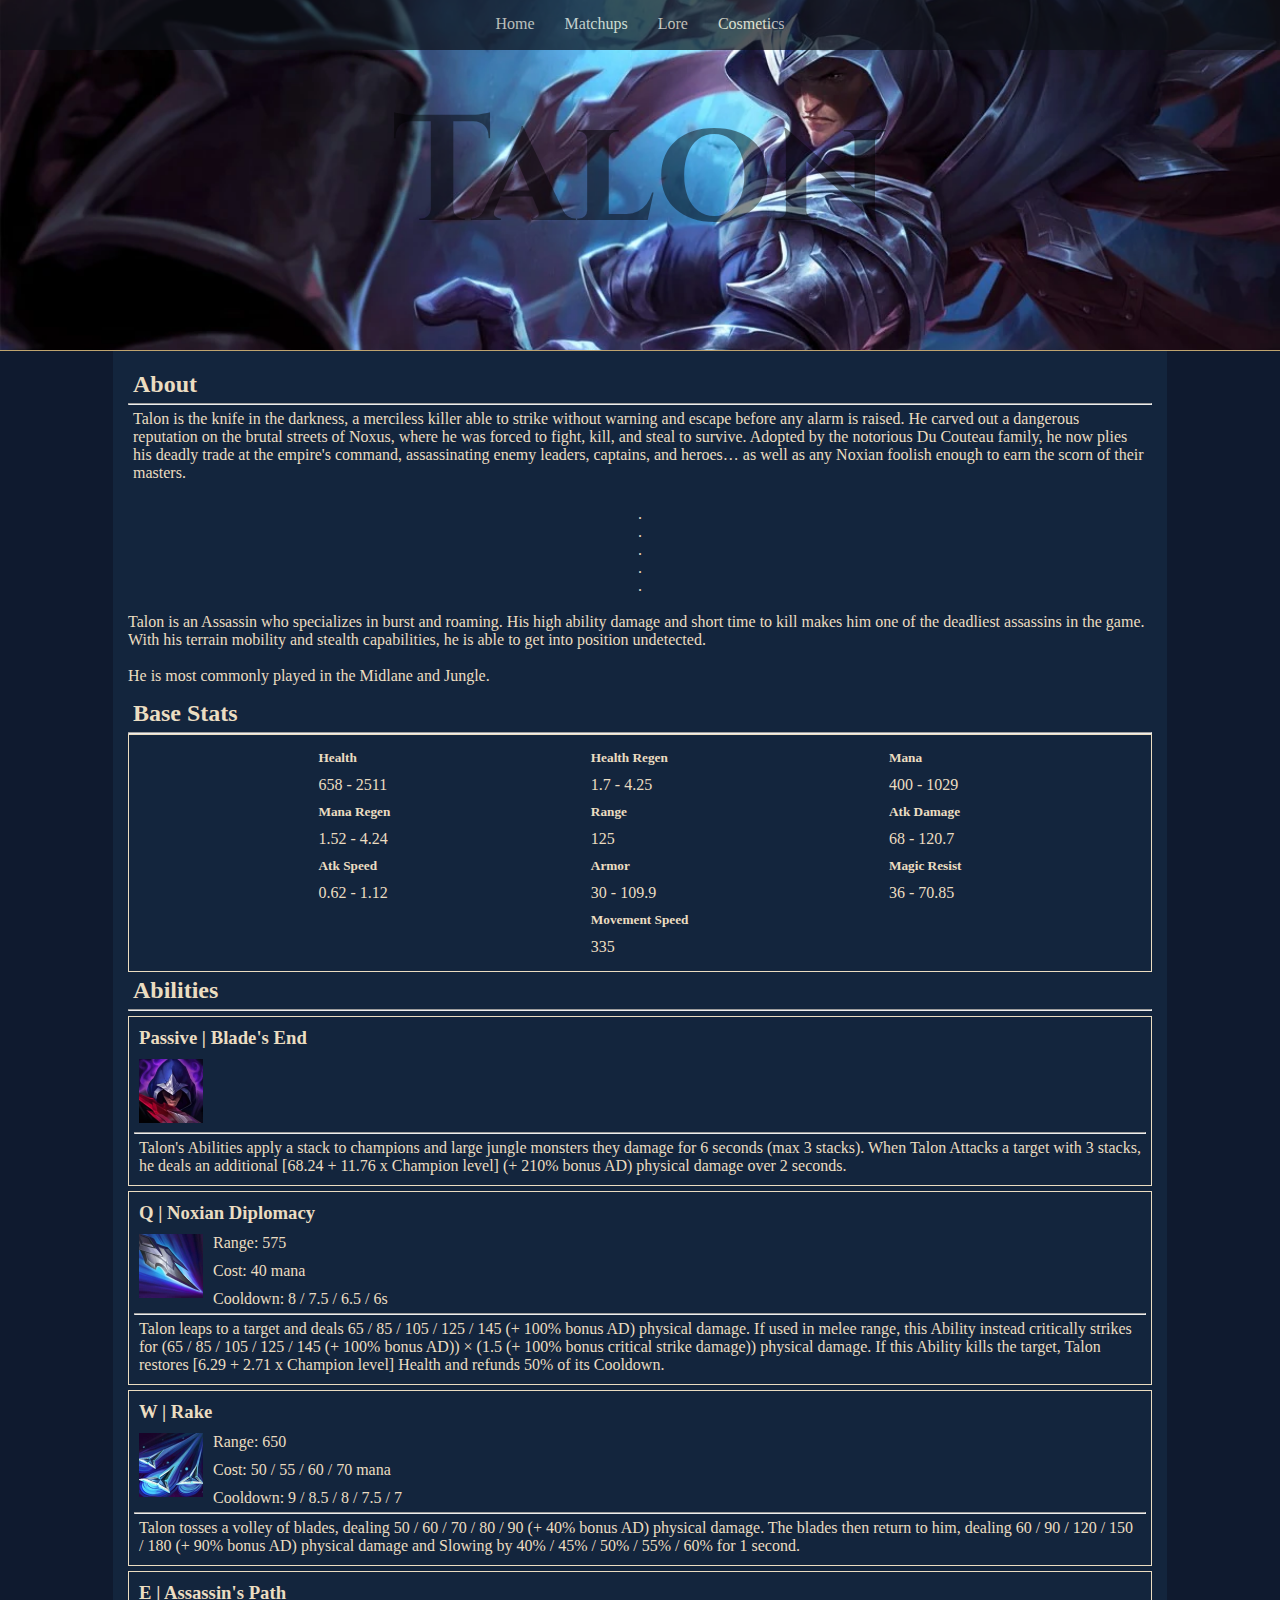
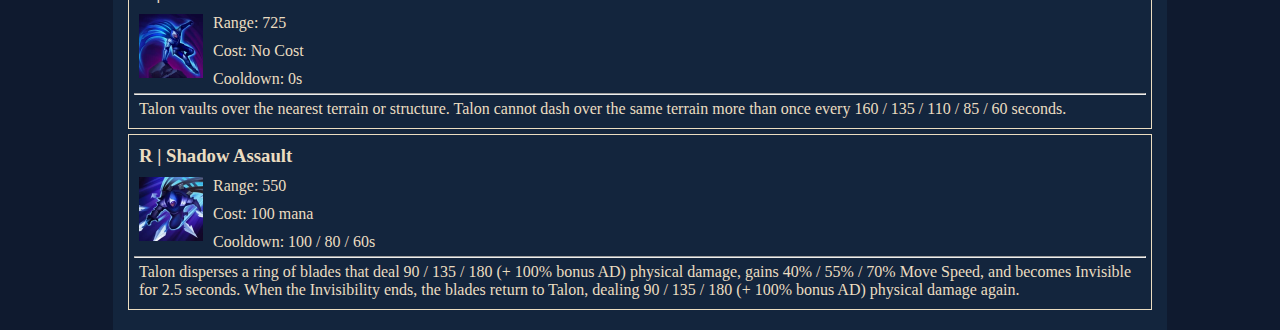
<file: index.html>
<!DOCTYPE html>
<html>
    <head>
        <title>Home</title>
        <link rel="stylesheet" href="style.css">
        <link rel="preconnect" href="https://fonts.googleapis.com">
        <link rel="preconnect" href="https://fonts.gstatic.com" crossorigin>
        <link href="https://fonts.googleapis.com/css2?family=Cinzel&family=Cormorant+Garamond&family=Permanent+Marker&display=swap" rel="stylesheet">
    </head>
    <body>
        <div id="navbar">
            <ul id="nav-list">
                <div class="navdiv"><li><a id="active" href="index.html">Home</a></li></div>
                <div class="navdiv"><li><a href="matchups.html">Matchups</a></li></div>
                <div class="navdiv"><li><a href="lore.html">Lore</a></li></div>
                <div class="navdiv"><li><a href="cosmetics.html">Cosmetics</a></li></div>
            </ul>
        </div>
        <div id="talon-cover">
            <center>
            <h1 id="champion-name">Talon</h1>
            </center>
        </div>
        <center>
        <div id="desc-container">
            <h2>About</h2>
            <hr>
            <p style="padding: 5px;">
                Talon is the knife in the darkness, a merciless killer able to strike without warning and escape before any alarm is raised. He carved out a dangerous reputation on the brutal streets of Noxus, where he was forced to fight, kill, and steal to survive. Adopted by the notorious Du Couteau family, he now plies his deadly trade at the empire's command, assassinating enemy leaders, captains, and heroes… as well as any Noxian foolish enough to earn the scorn of their masters.
                <br><br>
                <center>
                    . <br>
                    . <br>
                    . <br>
                    . <br>
                    . <br>
                    <br>
                </center>
                Talon is an Assassin who specializes in burst and roaming. His high ability damage and short time to kill makes him one of the deadliest assassins in the game. With his terrain mobility and stealth capabilities, he is able to get into position undetected.
                <br><br>
                He is most commonly played in the Midlane and Jungle.

            </p>
            <h2>Base Stats</h2>
            <hr>
            <section id="stat-flex">
                <div class="flexdiv">
                    <h5>Health</h5>
                    <p>658 - 2511</p>
                    <h5>Mana Regen</h5>
                    <p>1.52 - 4.24</p>
                    <h5>Atk Speed</h5>
                    <p>0.62 - 1.12</p>
                </div>
                <div class="flexdiv">
                    <h5>Health Regen</h5>
                    <p>1.7 - 4.25</p>
                    <h5>Range</h5>
                    <p>125</p>
                    <h5>Armor</h5>
                    <p>30 - 109.9</p>
                    <h5>Movement Speed</h5>
                    <p>335</p>
                </div>
                <div class="flexdiv">
                    <h5>Mana</h5>
                    <p>400 - 1029</p>
                    <h5>Atk Damage</h5>
                    <p>68 - 120.7</p>
                    <h5>Magic Resist</h5>
                    <p>36 - 70.85</p>
                </div>
            </section>
            <h2>Abilities</h2>
            <hr>
            <div class="ability-cards">
                <h3>Passive | Blade's End</h3>
                <img class="ability-icon" src="passive.webp" alt="Passive Icon">
                <hr>
                <p>
                    Talon's Abilities apply a stack to champions and large jungle monsters they damage for 6 seconds (max 3 stacks).

                    When Talon Attacks a target with 3 stacks, he deals an additional [68.24 + 11.76 x Champion level] (+ 210% bonus AD) physical damage over 2 seconds.                    
                </p>
            </div>
            <div class="ability-cards">
                <h3>Q | Noxian Diplomacy</h3>
                <div class="ability-header">
                    <img class="ability-icon" src="Q-Ability.webp" alt="Q Icon">
                    <section class="sectionflex">
                        <p>Range: 575</p>
                        <p>Cost: 40 mana</p>
                        <p>Cooldown: 8 / 7.5 / 6.5 / 6s</p>
                    </section>
                </div>
                <hr>
                <div class="ability-info">
                    <p>
                        Talon leaps to a target and deals 65 / 85 / 105 / 125 / 145 (+ 100% bonus AD) physical damage. If used in melee range, this Ability instead critically strikes for (65 / 85 / 105 / 125 / 145 (+ 100% bonus AD)) × (1.5 (+ 100% bonus critical strike damage)) physical damage.

                        If this Ability kills the target, Talon restores [6.29 + 2.71 x Champion level] Health and refunds 50% of its Cooldown.                        
                    </p>
                </div>
            </div>

            <div class="ability-cards">
                <h3>W | Rake</h3>
                <div class="ability-header">
                    <img class="ability-icon" src="W-Ability.webp" alt="W Icon">
                    <section class="sectionflex">
                        <p>Range: 650</p>
                        <p>Cost: 50 / 55 / 60 / 70 mana</p>
                        <p>Cooldown: 9 / 8.5 / 8 / 7.5 / 7</p>
                    </section>
                </div>
                <hr>
                <div class="ability-info">
                    <p>
                        Talon tosses a volley of blades, dealing 50 / 60 / 70 / 80 / 90 (+ 40% bonus AD) physical damage. The blades then return to him, dealing 60 / 90 / 120 / 150 / 180 (+ 90% bonus AD) physical damage and Slowing by 40% / 45% / 50% / 55% / 60% for 1 second.
                    </p>
                </div>
            </div>

            <div class="ability-cards">
                <h3>E | Assassin's Path</h3>
                <div class="ability-header">
                    <img class="ability-icon" src="E-Ability.webp" alt="E Icon">
                    <section class="sectionflex">
                        <p>Range: 725</p>
                        <p>Cost: No Cost</p>
                        <p>Cooldown: 0s</p>
                    </section>
                </div>
                <hr>
                <div class="ability-info">
                    <p>
                        Talon vaults over the nearest terrain or structure. Talon cannot dash over the same terrain more than once every 160 / 135 / 110 / 85 / 60 seconds.
                    </p>
                </div>
            </div>

            <div class="ability-cards">
                <h3>R | Shadow Assault</h3>
                <div class="ability-header">
                    <img class="ability-icon" src="R-Ability.webp" alt="R Icon">
                    <section class="sectionflex">
                        <p>Range: 550</p>
                        <p>Cost: 100 mana</p>
                        <p>Cooldown: 100 / 80 / 60s</p>
                    </section>
                </div>
                <hr>
                <div class="ability-info">
                    <p>
                        Talon disperses a ring of blades that deal 90 / 135 / 180 (+ 100% bonus AD) physical damage, gains 40% / 55% / 70% Move Speed, and becomes Invisible for 2.5 seconds. When the Invisibility ends, the blades return to Talon, dealing 90 / 135 / 180 (+ 100% bonus AD) physical damage again.
                    </p>
                </div>
            </center>
            </div>
                
        </div>
    </body>
</html>
</file>
<file: style.css>
* {
    margin: 0px;
    padding: 0px;
    color: #ebddc1;
}
html {
    overflow-y: scroll;
}
a {
    text-decoration: none;
}
::-webkit-scrollbar {
    width: 5px;
  }
  
::-webkit-scrollbar-track {
    background: black;
    border-radius: 10px;
}
::-webkit-scrollbar-thumb {
    background-color: red;
    border-radius: 10px;
    border: none; 
}
::-webkit-scrollbar-button {
    display: none;
}
.cormorant-garamond-regular {
    font-family: "Cormorant Garamond", serif;
    font-optical-sizing: auto;
    font-weight: 400;
    font-style: normal;
}
.cinzel-regular {
    font-family: "Cinzel", serif;
    font-optical-sizing: auto;
    font-weight: 400;
    font-style: normal;
}
.permanent-marker-regular {
    font-family: "Permanent Marker", cursive;
    font-weight: 400;
    font-style: normal;
}  
body {
    background-color: #0F1A2F;
    font-family: 'Cormorant-Garamond', serif;
}
#navbar {
    position: fixed;
    width: 100%;
    height: 50px;
    opacity: 70%;
    background-color: #0D1117;
    justify-content: space-evenly;
}
#nav-list, li, a {
    list-style-type: none;
    display: flex;
    justify-content: center;
    align-content: center;
}
#talon-cover {
    height: 350px;
    background-image: url("talon.webp");
    background-repeat: no-repeat;
    background-position: 10% 40%;
    display: flex;
    background-size: cover;
    align-items: center;
    justify-content: center;
    overflow: hidden;
    border-bottom: #BFA46F solid 1px;
}
#champion-name {
    font-family: 'Cinzel';
    opacity: 45%;
    font-size: 150px;
    color: black;
}
#desc-container {
    padding: 15px;
    background-color: #13253D;
    width: 80%;
    text-align: left;
}

#stat-flex {
    display: flex;
    justify-content: space-evenly;
    flex-direction: row;
    gap: 1rem;
    padding: 10px;
    border: 1px solid;
}
h1, h2, h3, h4, h5, p {
    padding: 5px;
}
.ability-cards {
 
    padding: 5px;
    border: 1px solid;
    margin-top: 5px;
    margin-bottom: 5px;
}
.ability-header {
    display: flex;
    flex-direction: row;
}
.ability-icon {
    height: 64px;
    width: 64px;
    padding: 5px;
}
.sectionflex {
    display: flex;
    flex-direction: column;
}
.navdiv {
    margin: 10px;
    padding: 5px;
}
.loresection {
    justify-content: center;
    align-items: center; 

}
#headerlore {
    display: flex;
    flex-direction: column;
    justify-content: flex-end;
    height: 120px;
    background-image: url("https://wiki.leagueoflegends.com/en-us/images/Noxus_The_Immortal_Bastion_01.jpg?8ae0ds");
    background-position: center 55%;
}
#loreimgholder {
    display: flex;
    justify-content: center;
    align-items: center;
    text-align: left;
}
#loreimg {
    width: 800px;
    height: 450px;
    margin: 10px;

}
#loreMain {
    margin-left: 15%;
    margin-right: 15%;
    text-align: justify;
}
#h1a, #h4a {
    align-self: center;
    bottom: 20px;
}
#showcaseflex {
    display: flex;
    justify-content: center;
    flex-wrap: wrap;
    gap: 10px;
    margin: auto;
    max-width: 1100px;
}
.imgflex {
    width: 342px;
    height: 203px;
    border: goldenrod 1px solid;
}
.header {
    height: 120px;
    background-image: url("https://preview.redd.it/enduring-blade-talon-rose-quartz-chromas-chinese-splasharts-v0-x4e18fgtukca1.jpg?auto=webp&s=4b03f5de6ddf5b5e5950b0b7f23fdb55438c2ba4");
    background-size: cover;
    background-position: center 17%;
    background-repeat: no-repeat;
    display: flex;
    justify-content: flex-end;
}
.card {
    width: 70%;
    margin:0 auto 20px auto;
    background: #13253D;
    padding: 10px;
    border-radius: 8px;
    display: flex;
    flex-direction: column;
  }
  
  .card-title {
    font-weight: bold;
    font-size: 1.1rem;
    text-align: left;
    margin-bottom: 5px;
  }
  
  .card hr {
    width: 100%;
    border: none;
    border-top: 1px solid #ccc;
    margin-bottom: 10px;
  }
  
  .card-body {
    display: flex;
    align-items: center;
  }
  
  .card-body img {
    margin-right: 15px;
  }
  
  .card-text {
    flex: 1;
  }
</file>
